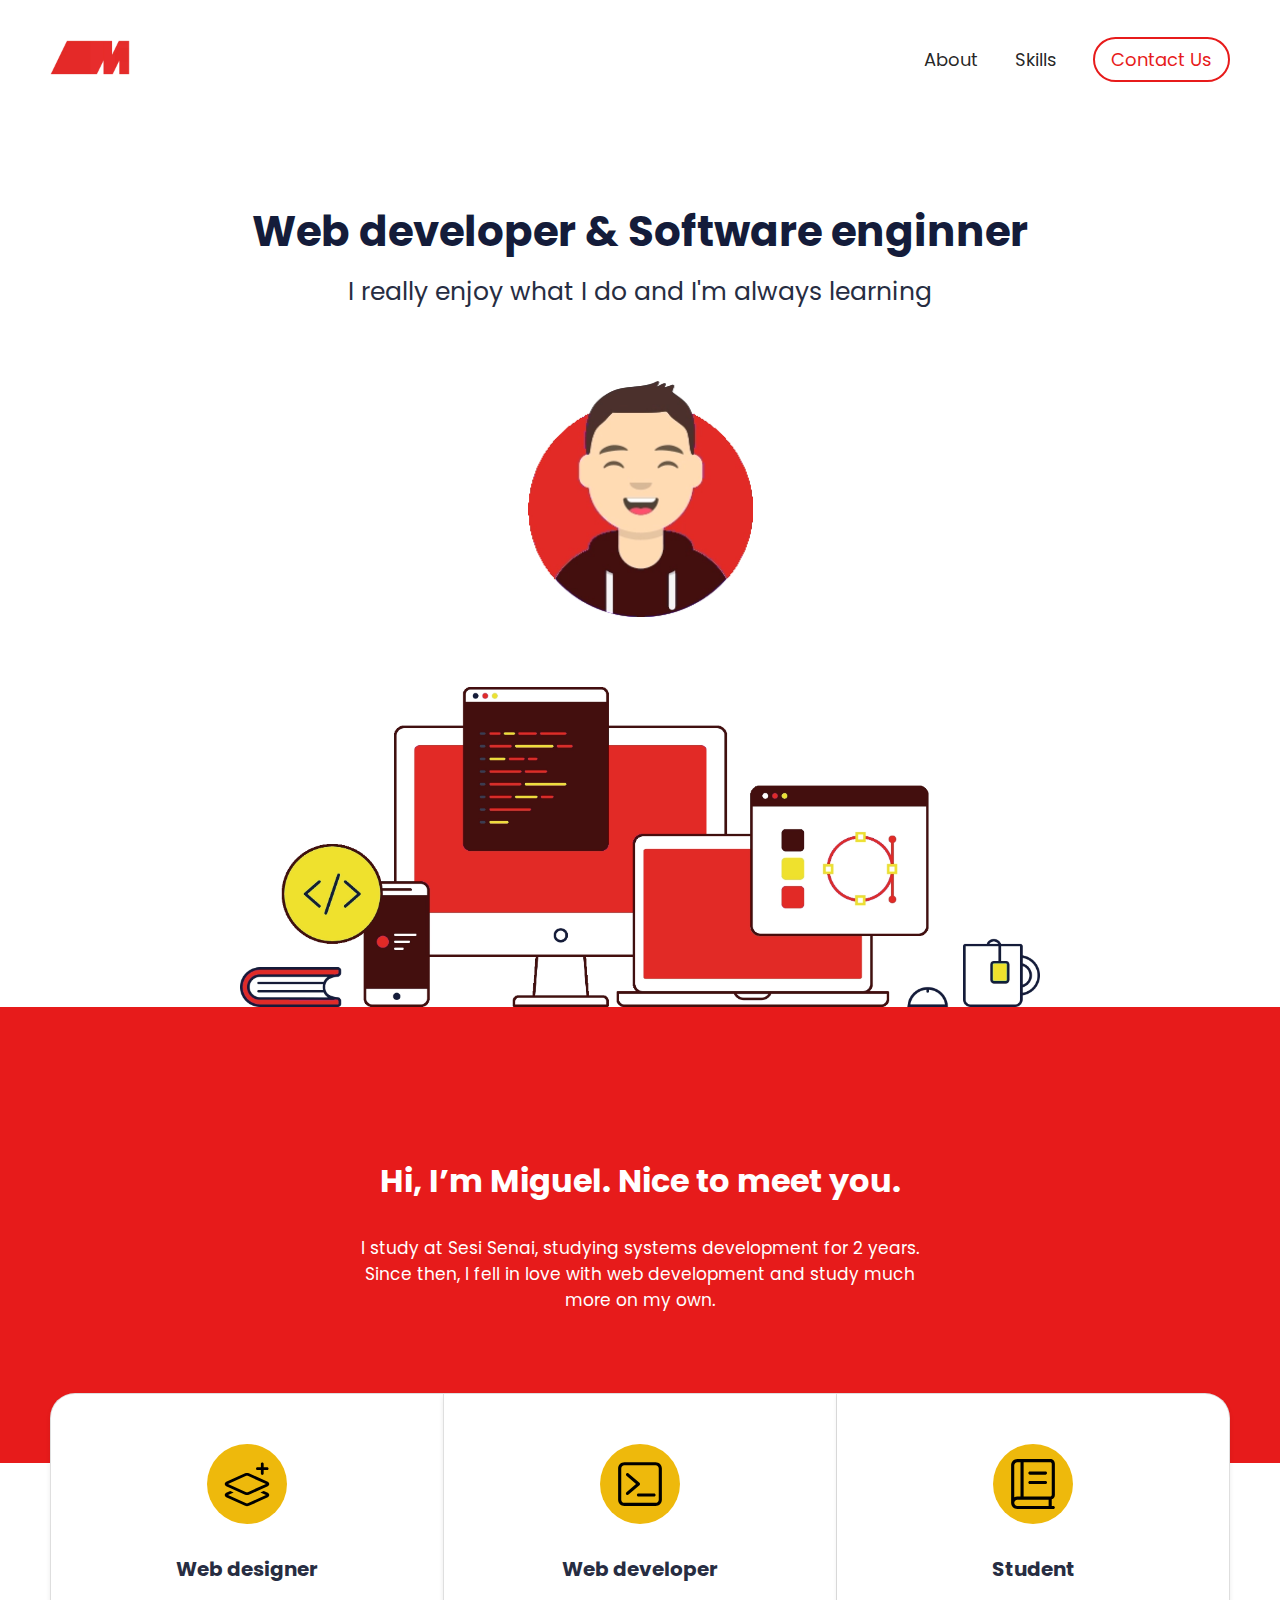
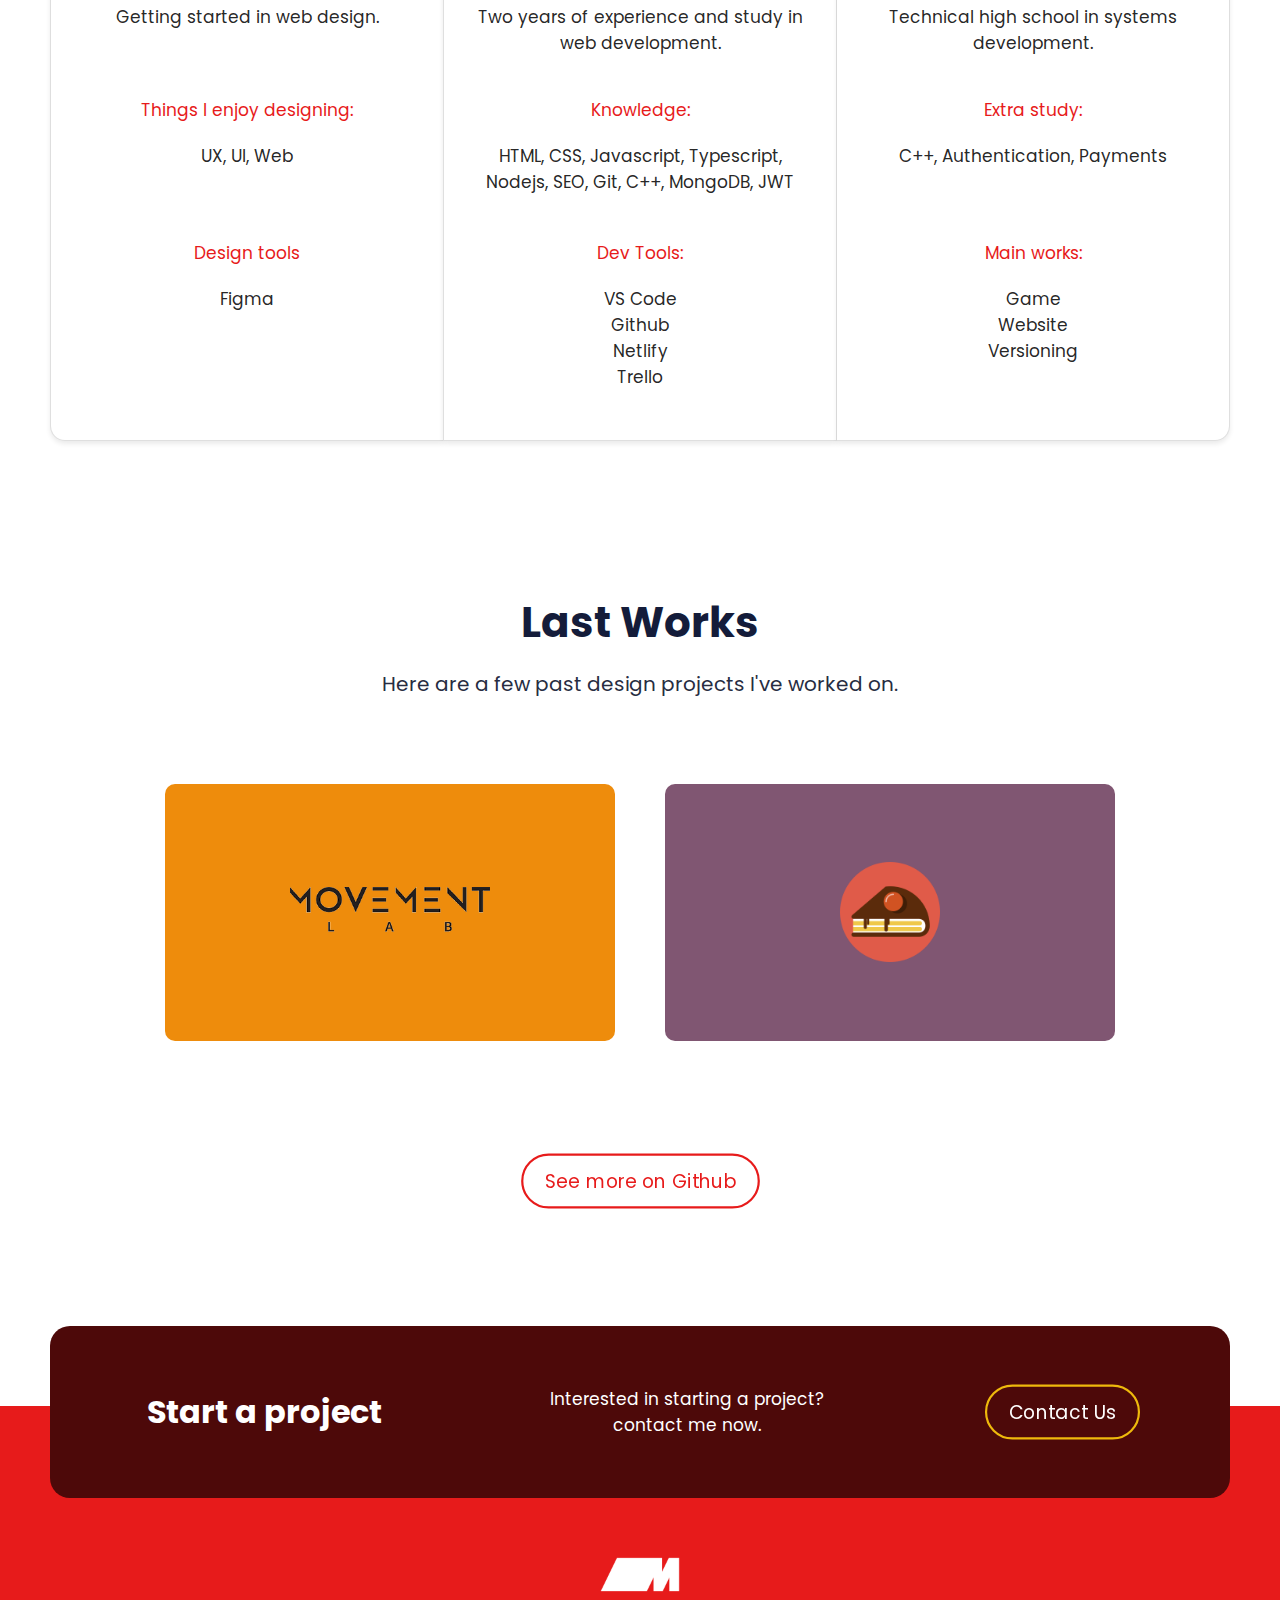
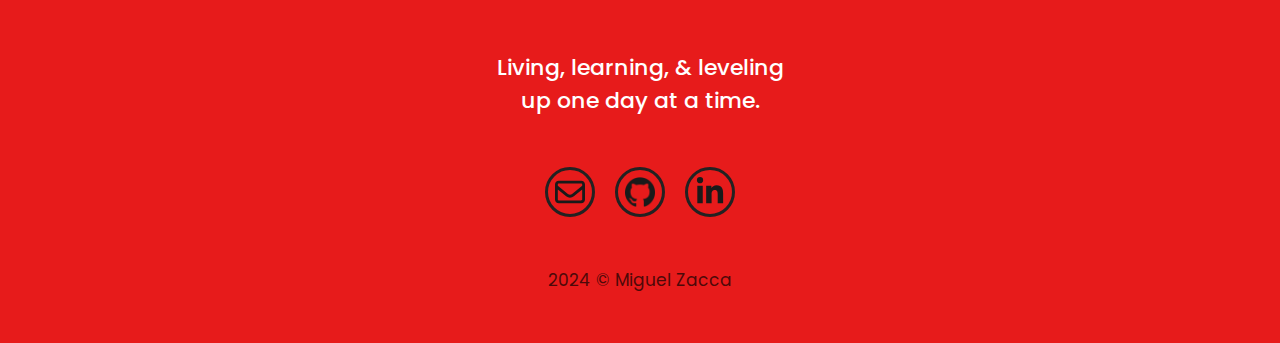
<file: index.html>
<!DOCTYPE html>
<html lang="en">
  <head>
    <meta charset="UTF-8" />
    <meta name="viewport" content="width=device-width, initial-scale=1.0" />
    <meta
      name="description"
      content="Miguel Zacca, web developer. I study at Sesi Senai, studying systems development for 2 years. Since then, I fell in love with web development and study much more on my own."
    />
    <link rel="canonical" href="https://miguelzacca.netlify.app/" />
    <link rel="icon" href="./assets/img/window-logo.webp" type="image/webp" />
    <title>Miguel Zacca | Web developer & Software engineer</title>
    <link rel="stylesheet" href="./assets/css/style.min.css" />
  </head>
  <body>
    <header class="flex-center">
      <nav class="flex">
        <a href="/">
          <img src="./assets/img/logo.webp" alt="Portfolio logo" />
        </a>
        <ul class="flex-center">
          <li><a href="#about">About</a></li>
          <li><a href="#skills">Skills</a></li>
          <li><a href="pages/contact.html" class="btn">Contact Us</a></li>
        </ul>
      </nav>
    </header>
    <main class="flex-center col">
      <section id="home" class="flex-center col">
        <div class="text-container flex-center col">
          <h1 class="title">Web developer & Software enginner</h1>
          <h2 class="subtitle">
            I really enjoy what I do and I'm always learning
          </h2>
        </div>
        <div class="img-container flex-center col">
          <img src="./assets/img/profile-avatar.webp" alt="My avatar" />
          <img src="./assets/img/scenario-1.webp" alt="Scenario" />
        </div>
      </section>
      <section id="about" class="flex-center col">
        <h2 class="subtitle white">Hi, I’m Miguel. Nice to meet you.</h2>
        <p class="text white">
          I study at Sesi Senai, studying systems development for 2 years. Since
          then, I fell in love with web development and study much more on my
          own.
        </p>
      </section>
      <section id="skills" class="flex-center wrap">
        <div class="container flex-center col">
          <div class="img flex-center">
            <img src="./assets/svg/designer.svg" alt="Designer icon" />
          </div>
          <div class="flex-center col">
            <h3 class="smalltitle">Web designer</h3>
            <p class="text">Getting started in web design.</p>
          </div>
          <div class="flex-center col">
            <span class="span">Things I enjoy designing:</span>
            <p class="text">UX, UI, Web</p>
          </div>
          <div class="flex-center col">
            <span class="span">Design tools</span>
            <ul>
              <li class="text">Figma</li>
            </ul>
          </div>
        </div>
        <div class="container flex-center col">
          <div class="img flex-center">
            <img src="./assets/svg/developer.svg" alt="Developer icon" />
          </div>
          <div class="flex-center col">
            <h3 class="smalltitle">Web developer</h3>
            <p class="text">
              Two years of experience and study in web development.
            </p>
          </div>
          <div class="flex-center col">
            <span class="span">Knowledge:</span>
            <p class="text">
              HTML, CSS, Javascript, Typescript, Nodejs, SEO, Git, C++, MongoDB,
              JWT
            </p>
          </div>
          <div class="flex-center col">
            <span class="span">Dev Tools:</span>
            <ul>
              <li class="text">VS Code</li>
              <li class="text">Github</li>
              <li class="text">Netlify</li>
              <li class="text">Trello</li>
            </ul>
          </div>
        </div>
        <div class="container flex-center col">
          <div class="img flex-center">
            <img src="./assets/svg/student.svg" alt="Student icon" />
          </div>
          <div class="flex-center col">
            <h3 class="smalltitle">Student</h3>
            <p class="text">Technical high school in systems development.</p>
          </div>
          <div class="flex-center col">
            <span class="span">Extra study:</span>
            <p class="text">C++, Authentication, Payments</p>
          </div>
          <div class="flex-center col">
            <span class="span">Main works:</span>
            <ul>
              <li class="text">Game</li>
              <li class="text">Website</li>
              <li class="text">Versioning</li>
            </ul>
          </div>
        </div>
      </section>
      <section id="works" class="flex-center col">
        <h2 class="title">Last Works</h2>
        <h3 class="subtitle light smalltitle">
          Here are a few past design projects I've worked on.
        </h3>
        <div class="display flex-center wrap">
          <div class="container flex-center">
            <div class="flex-center col">
              <h3 class="smalltitle white">Movement Lab</h3>
              <p class="text">Website</p>
              <a
                href="https://movementlab.netlify.app/"
                target="_blank"
                class="btn"
              >
                Open
              </a>
            </div>
            <img
              src="./assets/img/movementlab-logo.webp"
              alt="Movement Lab logo"
            />
          </div>
          <div class="container flex-center">
            <div class="flex-center col">
              <h3 class="smalltitle white">Lucybakery</h3>
              <p class="text">Website</p>
              <a
                href="https://lucybakery.netlify.app/"
                target="_blank"
                class="btn"
              >
                Open
              </a>
            </div>
            <img
              src="./assets/img/lucybakery-icon.webp"
              alt="Lucybakery logo"
            />
          </div>
        </div>
        <a
          href="https://github.com/miguelzacca/"
          target="_blank"
          class="github btn"
        >
          See more on Github
        </a>
      </section>
    </main>
    <footer class="flex-center col">
      <div class="container flex-center wrap">
        <h2 class="subtitle white">Start a project</h2>
        <p class="text white">
          Interested in starting a project? contact me now.
        </p>
        <a href="pages/contact.html" class="btn white">Contact Us</a>
      </div>
      <img src="./assets/img/logo.webp" alt="Portfolio logo" class="logo" />
      <p class="text message">
        Living, learning, & leveling up one day at a time.
      </p>
      <div class="contact flex-center">
        <a href="pages/contact.html" class="flex-center">
          <img src="./assets/svg/email-icon.svg" alt="Email icon" />
        </a>
        <a
          href="https://github.com/miguelzacca/"
          target="_blank"
          class="flex-center"
        >
          <img src="./assets/img/github-icon.webp" alt="Github icon" />
        </a>
        <a
          href="https://www.linkedin.com/in/miguelzacca/"
          target="_blank"
          class="flex-center"
        >
          <img src="./assets/svg/in-icon.svg" alt="In icon" />
        </a>
      </div>
      <p class="text">2024 &copy; Miguel Zacca</p>
    </footer>
  </body>
</html>
</file>
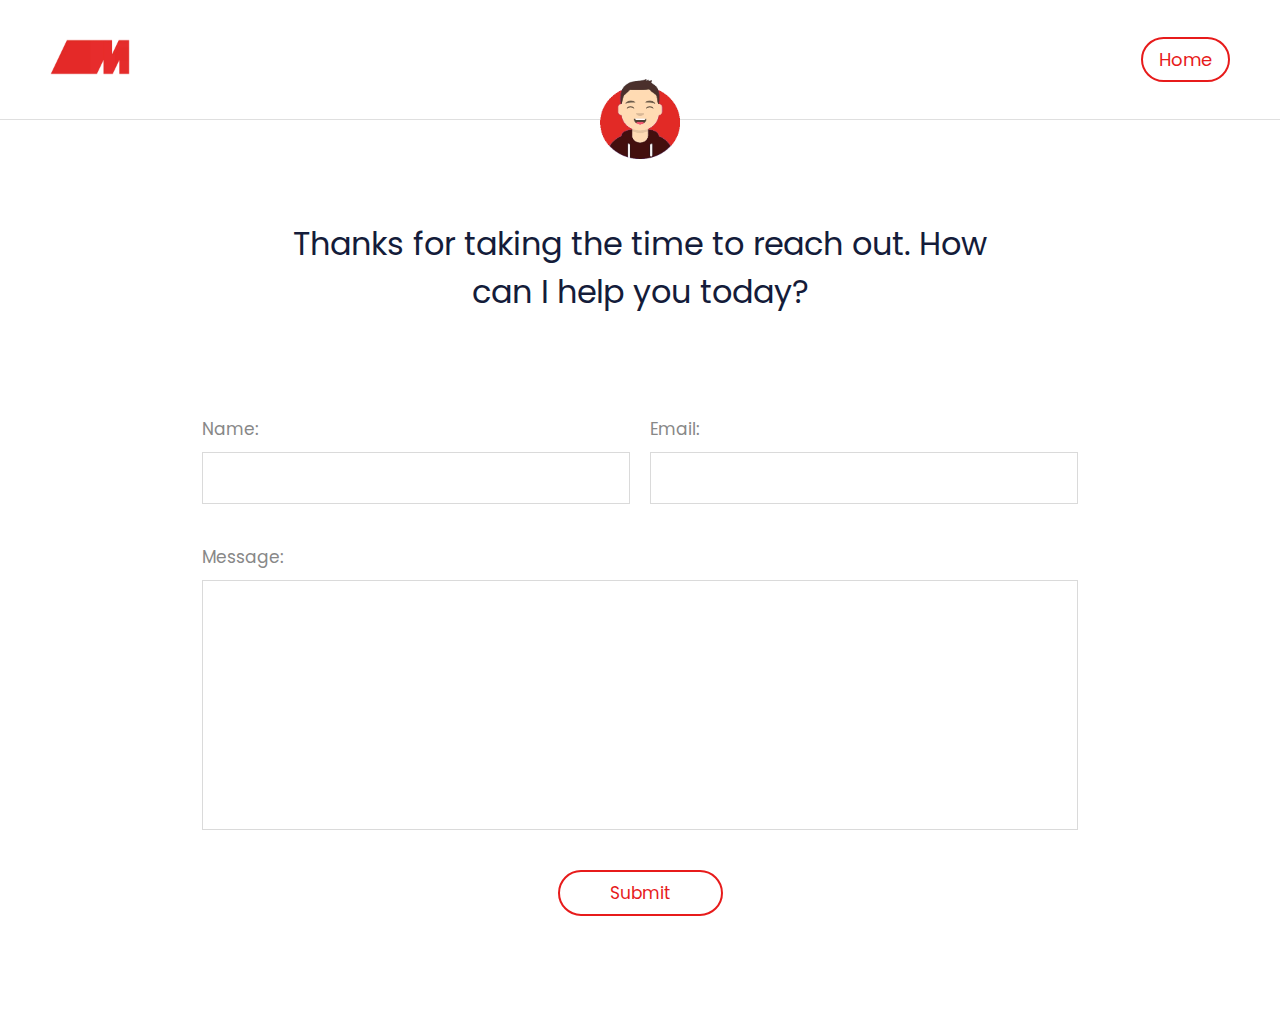
<file: pages/contact.html>
<!DOCTYPE html>
<html lang="en">
  <head>
    <meta charset="UTF-8" />
    <meta name="viewport" content="width=device-width, initial-scale=1.0" />
    <link rel="icon" href="../assets/img/window-logo.webp" type="image/webp" />
    <title>Miguel Zacca | Web developer & Software engineer</title>
    <link rel="stylesheet" href="../assets/css/style.min.css" />
  </head>
  <body>
    <header id="header-contact" class="flex-center">
      <nav class="flex">
        <a href="/">
          <img src="../assets/img/logo.webp" alt="Portfolio logo" />
        </a>
        <img
          src="../assets/img/profile-avatar.webp"
          alt="My avatar"
          class="avatar"
        />
        <ul class="flex-center">
          <li><a href="../index.html" class="btn">Home</a></li>
        </ul>
      </nav>
    </header>
    <main class="flex-center col" id="main-contact">
      <h2 class="subtitle light">
        Thanks for taking the time to reach out. How can I help you today?
      </h2>
      <form
        action="https://formsubmit.co/miguelzacca.dev@gmail.com"
        method="POST"
        class="flex col"
      >
        <div class="container flex-center wrap">
          <div class="flex col">
            <label for="name" class="text">Name:</label>
            <input type="text" id="name" name="Name" required />
          </div>
          <div class="flex col">
            <label for="email">Email:</label>
            <input type="email" id="email" name="Email" required />
          </div>
        </div>
        <div class="flex col">
          <label for="message">Message:</label>
          <textarea id="message" name="Message" required></textarea>
        </div>
        <button type="submit" class="btn">Submit</button>
      </form>
    </main>
  </body>
</html>
</file>
<file: assets/css/style.min.css>
@import url(https://fonts.googleapis.com/css2?family=Poppins:wght@400;500;600&display=swap);.flex,.flex-center{display:flex}.btn,header ul li a{padding:var(--padding)}#about,.btn:hover{background-color:var(--identity-red)}#skills,header{padding:0 5rem;width:100%}#skills,.text,header,header nav,section{width:100%}footer .container,header nav{max-width:var(--content-limit)}#home,#main-contact{margin-top:var(--header-height)}#about p,#main-contact h2,.text{text-align:center}*{padding:0;margin:0;box-sizing:border-box;font-family:Poppins}html{font-size:10px;scroll-behavior:smooth;cursor:default}:root{--title-black:#141c3a;--text-gray:#272d42;--text-black:rgba(10, 10, 10, 0.9);--identity-red:#e71b1b;--identity-yellow:#eeb90c;--white:#ffffff;--content-limit:1200px;--padding:0.8rem 1.6rem;--header-height:12rem}::-webkit-scrollbar{width:.75rem;border:.1rem solid #00000020}::-webkit-scrollbar-thumb{background-color:#222;height:10px}.flex-center{justify-content:center;align-items:center}.col{flex-direction:column}.wrap{flex-wrap:wrap}.btn{border:.2rem solid var(--identity-red);color:var(--identity-red);border-radius:2.5rem}.subtitle,.title{color:var(--title-black)}.btn:hover{color:var(--white)}.title{font-size:4.2rem}.subtitle{font-size:3.2rem}.light{font-weight:400}.smalltitle{font-size:2rem;color:var(--text-gray)}.text,header ul li a{color:var(--text-black)}.span,header ul li a:hover{color:var(--identity-red)}.white,footer .message{color:var(--white)}.btn,.span,.text{font-size:1.7rem}ul li{list-style:none}button{cursor:pointer}a{text-decoration:none}.btn,a{transition:.2s}header{position:absolute;top:0;left:0;height:var(--header-height)}header ul{margin-left:auto;gap:.5rem}header ul li a{font-size:1.8rem}header ul li .btn{margin-left:1.5rem;font-size:1.8rem}header nav img{width:8rem;aspect-ratio:1.5/1}main{align-items:unset}#home{height:max-content;padding:8rem 0 0;gap:7rem}#home .text-container,#main-contact form div:not(.container){gap:1rem}#home .text-container h2{color:var(--text-gray);font-size:2.5rem;font-weight:400}#home .img-container{gap:7rem}#home .img-container img:first-child{width:22.5rem;aspect-ratio:1/1.05}#home .img-container img:last-child{width:80rem;max-width:90vw;aspect-ratio:2.5/1}#about{padding:15rem 0;gap:3rem}#about p{max-width:60rem}#skills{margin-top:-7rem;align-items:unset;max-width:calc(var(--content-limit) + 5rem * 2)}#skills .container{flex:1;min-width:30rem;background-color:var(--white);padding:5rem 3rem;gap:1rem;border:.15rem solid #00000020;justify-content:start;box-shadow:0 .3rem .5rem #00000015}#skills .container:first-child{border-radius:2.5rem 0 0 1.5rem;border-right:0}#skills .container:nth-child(3){border-radius:0 2.5rem 1.5rem 0;border-left:0}#skills .container .img img{width:5rem;aspect-ratio:1}#skills .container .img{padding:1.5rem;background-color:var(--identity-yellow);border-radius:50%}#skills .container div h3,#skills .container div span{padding:2rem 0}#skills .container div:not(.img){justify-content:start;width:100%;aspect-ratio:1/0.4}#works{gap:1.5rem;padding:15rem 5rem}#works .display{gap:5rem;margin-top:7rem}#works div .container{width:45rem;aspect-ratio:1.75/1;position:relative;border-radius:1rem}#works div .container:first-child{background-color:#ee8c0c}#works div .container:last-child{background-color:#805672}#works div .container img{transition:scale .5s,opacity .1s}#works div .container:first-child img{width:20rem;aspect-ratio:4/1}#works div .container:last-child img{width:10rem;aspect-ratio:1}#works div .container div p{color:#bbb;margin-bottom:2rem}#works div .container div{position:absolute;width:100%;height:100%;top:0;left:0;opacity:0;transition:.4s;cursor:default;background-color:#141c3a;z-index:3;border-radius:1rem}#main-contact form button:hover,footer{background-color:var(--identity-red)}#works div .container div:hover{opacity:1}#works div .container div:hover~img{scale:1.1;opacity:.5}#works .github{scale:1.1;padding:1rem 2rem;margin-top:10rem}footer{padding:5rem;gap:5rem;margin-top:5rem}footer .container{width:100%;background-color:#4d0909;padding:6rem 2rem;justify-content:space-around;border-radius:2rem;margin-top:-13rem}footer .container h2{width:max-content;text-align:center}footer .container p{width:fit-content;max-width:30rem}footer .container a{border-color:#eeb90c;scale:1.1;padding:1rem 2rem}footer .container a:hover{background-color:#eeb90c;color:var(--title-black)}footer .logo{width:8rem;aspect-ratio:1.5/1;filter:grayscale(1) brightness(0) invert(1)}footer .message{font-weight:500;font-size:2.2rem;max-width:30rem}footer .contact{gap:2rem}footer .contact a{width:5rem;aspect-ratio:1;border:.3rem solid #222;border-radius:50%}footer .contact a:hover{filter:invert(1)}footer .contact a img{width:3rem;aspect-ratio:1;filter:invert(.1)}footer p:last-child{color:#4d0909}#header-contact{border-bottom:.15rem solid #00000020}#header-contact nav .avatar{position:absolute;left:50%;top:100%;transform:translate(-50%,-50%);aspect-ratio:1}#main-contact{padding:10rem 2rem;gap:10rem}#main-contact h2{max-width:70rem}#main-contact form{gap:4rem}#main-contact form .container{width:100%;gap:2rem}#main-contact form input,#main-contact form textarea{border:.15rem solid #00000025;outline:0;font-size:2rem;color:#333;padding:1rem 2rem}#main-contact label{font-size:1.7rem;text-align:start;color:#888}#main-contact form input{flex:1;height:6rem}#main-contact form textarea{resize:none;width:100%;padding:2rem;height:25rem}#main-contact form button{width:fit-content;margin:0 auto;background-color:transparent;padding-inline:5rem}div:not(.display,.display *),h1,h2,h3,img:not(#header-contact img),p,span{animation:1ms ease-in-out forwards view;animation-range:cover 0% cover 12.5%;animation-timeline:view()}@keyframes view{from{transform:translateX(-10rem);opacity:0}}#home,#main-contact,header{animation:.5s ease-in-out forwards intro}@keyframes intro{from{transform:translateY(2.5rem);opacity:0}to{transform:translateY(0);opacity:1}}@media screen and (max-width:1020px){#skills{flex-direction:column;align-items:center;justify-content:center}#skills .container{border-radius:0!important;border:.15rem solid #00000020!important;width:20vw;max-width:40rem}#skills .container:first-child{border-bottom:0!important}#skills .container:nth-child(3){border-top:0!important}html{overflow-x:hidden}}@media screen and (max-width:960px){footer .container{flex-direction:column;gap:5rem}h1,h2,h3,p,span{width:100%;text-align:center;max-width:calc(100vw - 4rem)!important}#main-contact form{width:43rem}div,h1,h2,h3,img:not(#header-contact img),p,span{animation-range:cover 0% cover 9%}}@media screen and (max-width:530px){header ul li:not(li:last-child){display:none}html{font-size:9.5px}#skills .container{width:calc(100vw - 6rem)}section{padding-inline:0!important}#works .container{max-width:calc(100vw - 4rem)}#main-contact form{width:35rem}.title{font-size:3.5rem}#main-contact form input,#main-contact form textarea{width:100%}}
</file>
